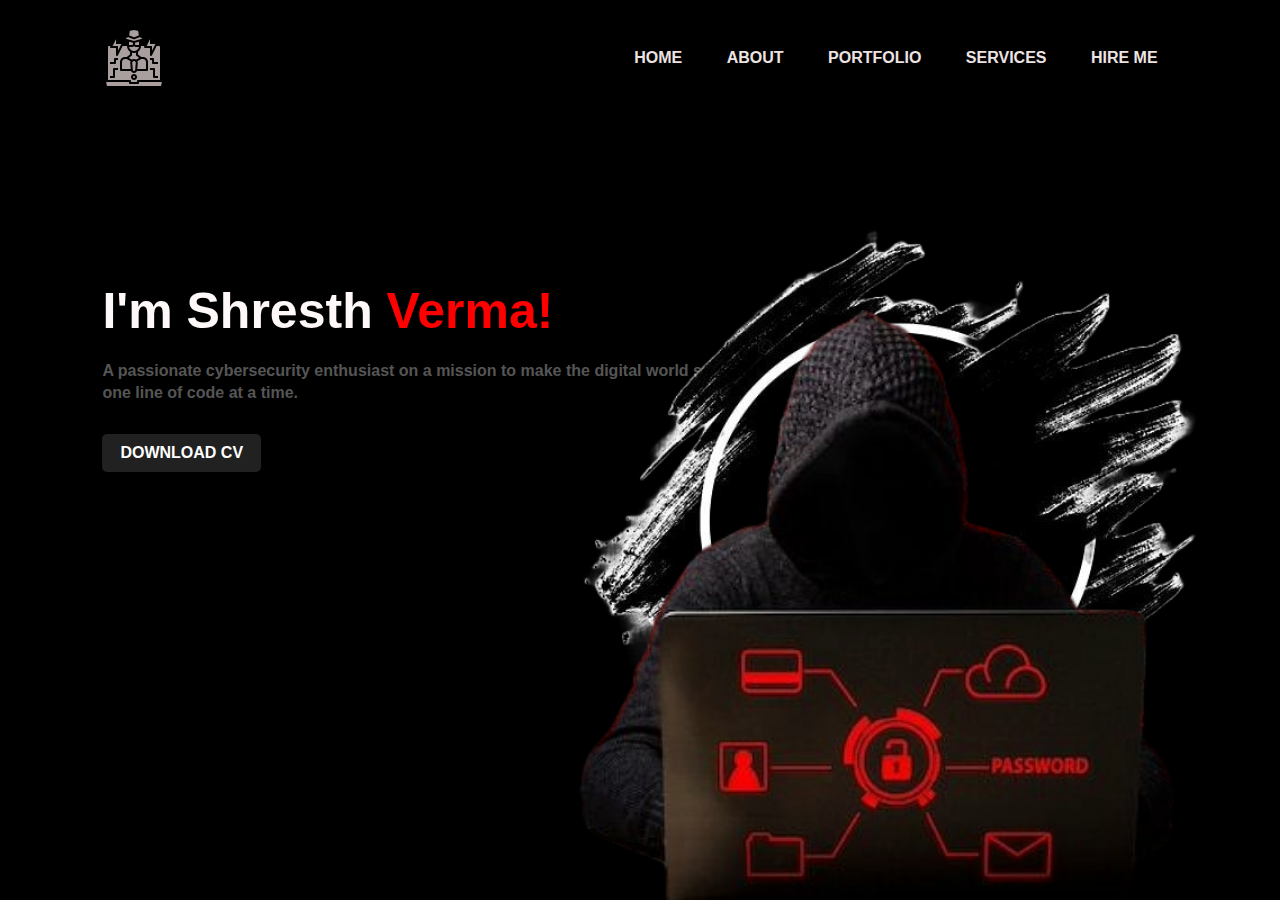
<file: Porfolio_website/index.html>
<!DOCTYPE html>
<html lang="en">
<head>
  <meta charset="UTF-8">
  <meta name="viewport" content="width=device-width, initial-scale=1.0">
  <title>Personal Portfolio Website</title>
  <link rel="stylesheet" href="style.css">
</head>
<body>
  <div class="hero">
    <nav>
      <img src="images\logo.png" class="logo">
      <ul>
        <li><a href="#">HOME</a></li>
        <li><a href="#">ABOUT</a></li>
        <li><a href="#">PORTFOLIO</a></li>
        <li><a href="#">SERVICES</a></li>
        <li><a href="#">HIRE ME</a></li>
      </ul>
    </nav>
    <div class="detel">
      <h1>I'm Shresth <span>Verma!</span></h1>
    <p>A passionate cybersecurity enthusiast on a mission to make the digital world safer,
      <br> one line of code at a time.
    </p>
  <a href="#">DOWNLOAD CV</a>
    </div>
  </div>
  <div class="images">
    <img src="images\shape.png" class="shape">
    <img src="images\me.png" class="me">
  </div>  
</body>
</html>
</file>
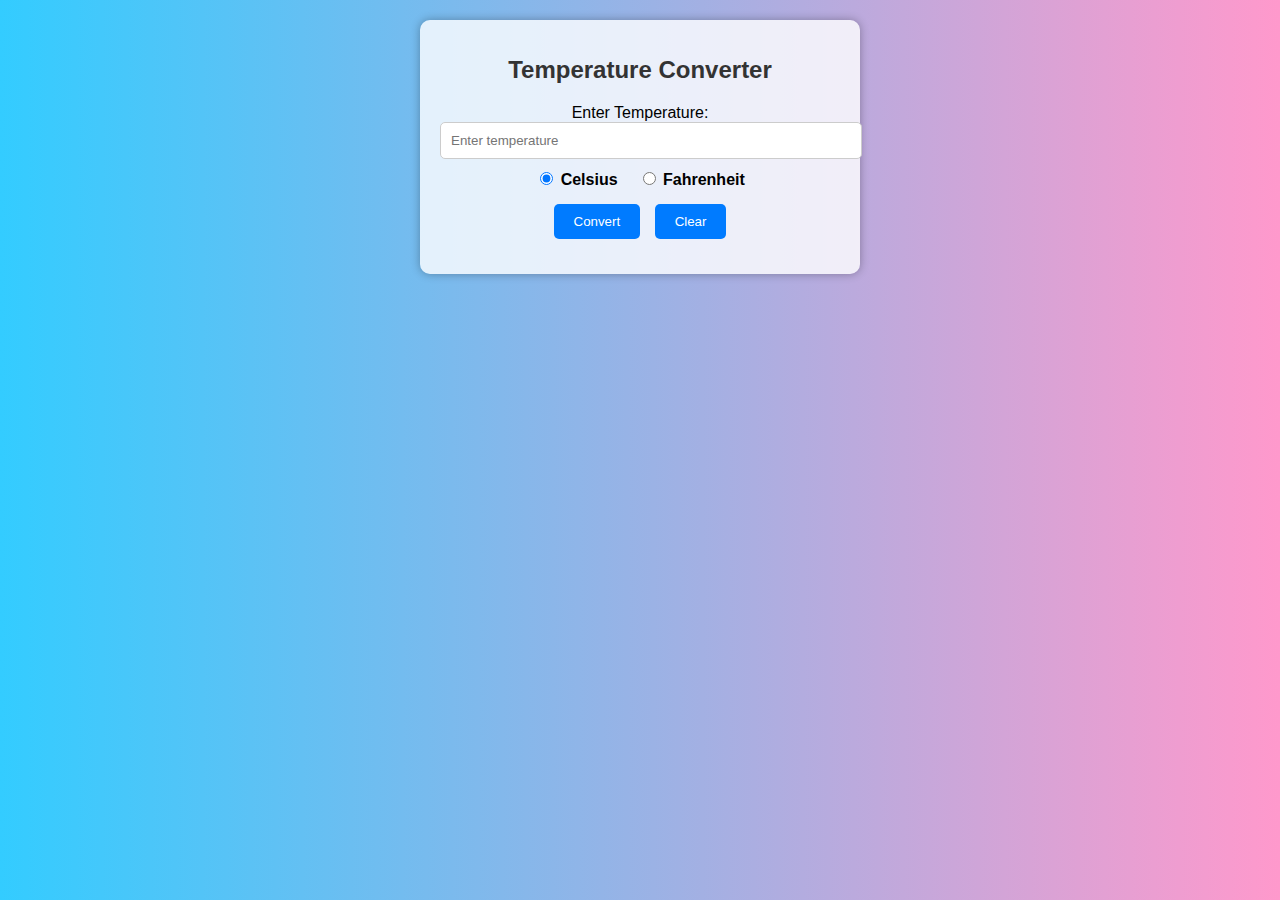
<file: Temp_Convertor/index.html>
<!DOCTYPE html>
<html lang="en">
<head>
    <meta charset="UTF-8">
    <meta name="viewport" content="width=device-width, initial-scale=1.0">
    <title>Temperature Converter</title>
    <link rel="stylesheet" href="styles.css">
    <link
      rel="icon"
      href="https://cdn-icons-png.flaticon.com/128/6165/6165071.png"
    />
</head>
<body>
    <div class="container">
        <h1>Temperature Converter</h1>
        <div class="input-group">
            <label for="temperature">Enter Temperature:</label>
            <input type="number" id="temperature" placeholder="Enter temperature">
        </div>
        <div class="unit-toggle">
            <label>
                <input type="radio" name="unit" value="celsius" checked> Celsius
            </label>
            <label>
                <input type="radio" name="unit" value="fahrenheit"> Fahrenheit
            </label>
        </div>
        <button id="convertBtn">Convert</button>
        <button id="clearBtn">Clear</button>
        <div class="result" id="result"></div>
    </div>
    <script src="script.js"></script>
</body>
</html>
</file>
<file: Porfolio_website/style.css>
*{
  margin: 0;
  padding: 0;
  font-family: sans-serif; 
}

.hero{
  position: relative;
  width: 100%;
  height: 100vh;
  background: #000000;

}

nav{
  display: flex;
  width: 84%;
  margin: auto;
  padding: 2% 0;
  align-items: center;
  justify-content: space-between;
}

nav ul li{
  display: inline-block;
  list-style: none;
  margin: 10px 20px; 
}

nav ul li a{
  text-decoration: none;
  color: #ede3e3;
  font-weight: bold;
}

nav ul li a:hover{
  color: red;
}

.detel{
  margin-left: 8%;
  margin-top: 13%;
}

.detel h1{
  font-size: 50px;
  color: #fff8f8;
  margin-bottom: 20px;
}

span{
  color: red;
}
.detel p{
 color:#555;
 line-height: 22px;
 font-weight: bold;
}

.detel a{
  background: #212121;
  padding: 10px 18px;
  text-decoration: none;
  font-weight: bold;
  color: #fff;
  display: inline-block;
  margin: 30px 0;
  border-radius: 5px;
}

.images{
  width: 45%;
  height: 80%;
  position: absolute;
  bottom: 0;
  right: 100px;
}

.images img{
  height: 100%;
  position: absolute;
  left: 50%;
  bottom: 0;
  transform: translate(-50%);
  transition: bottom 1s, left 1s;
}

.images:hover .shape{
  bottom: 60px;
}

.images:hover .me{
  left: 65%;
}
</file>
<file: Temp_Convertor/styles.css>
body {
    font-family: Arial, sans-serif;
    background: linear-gradient(to right, #33ccff, #ff99cc);
    text-align: center;
    margin: 0;
    padding: 0;
}

.container {
    background-color: rgba(255, 255, 255, 0.8);
    padding: 20px;
    border-radius: 10px;
    box-shadow: 0 0 10px rgba(0, 0, 0, 0.3);
    max-width: 400px;
    margin: 20px auto;
    animation: fadeIn 1s;
}

h1 {
    font-size: 24px;
    margin-bottom: 20px;
    color: #333;
}

.input-group {
    margin-bottom: 10px;
}

input[type="number"] {
    width: 100%;
    padding: 10px;
    border: 1px solid #ccc;
    border-radius: 5px;
}

.unit-toggle {
    display: flex;
    justify-content: center;
    margin-bottom: 10px;
}

.unit-toggle label {
    margin: 0 10px;
    cursor: pointer;
    font-weight: bold;
}

button {
    background-color: #007BFF;
    color: white;
    border: none;
    padding: 10px 20px;
    border-radius: 5px;
    cursor: pointer;
    margin: 5px;
    transition: background-color 0.3s;
}

button:hover {
    background-color: #0056b3;
}

.result {
    margin-top: 10px;
    font-size: 20px;
    font-weight: bold;
    color: #333;
}

@keyframes fadeIn {
    from {
        opacity: 0;
    }
    to {
        opacity: 1;
    }
}
</file>
